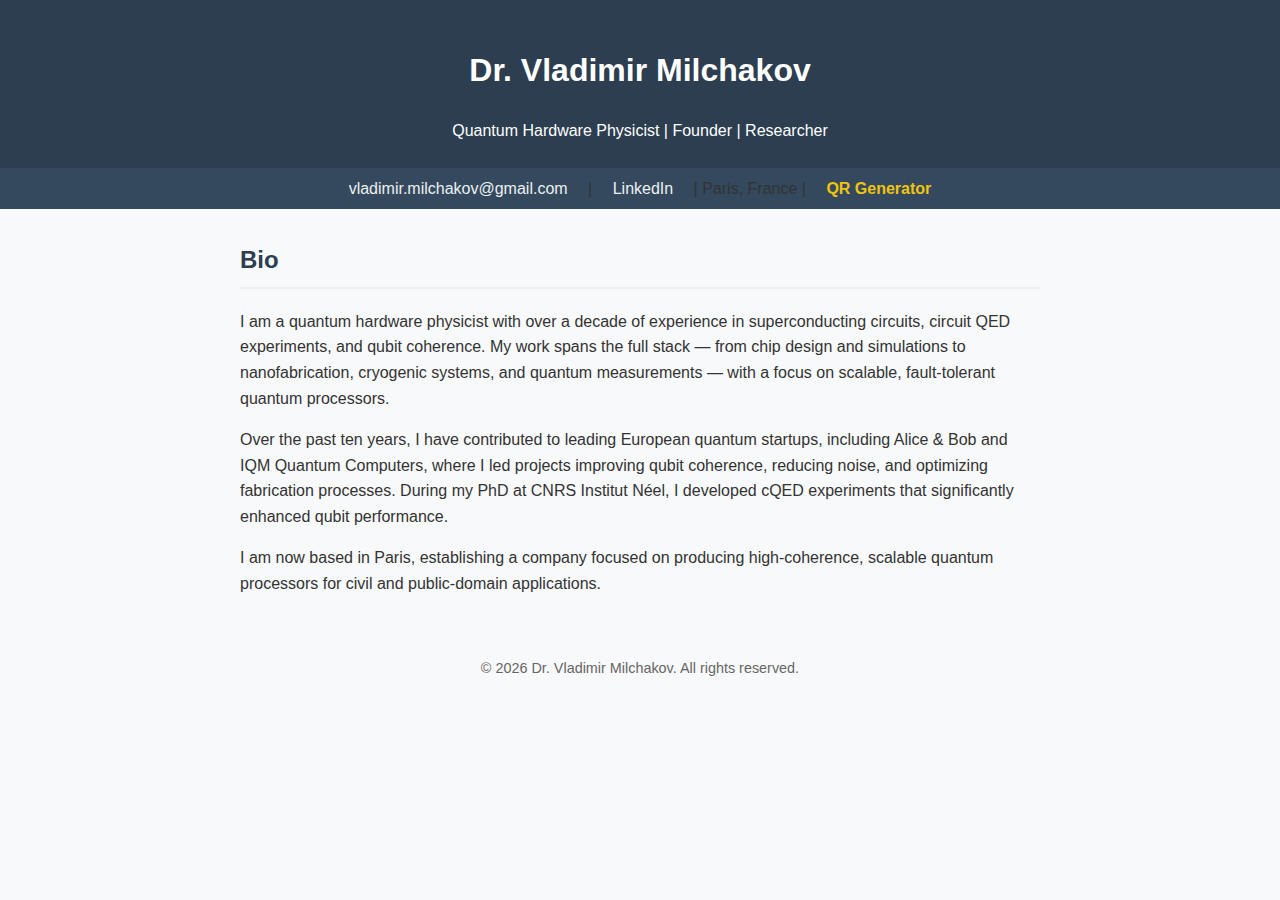
<file: index.html>
<!DOCTYPE html>
<html lang="en">
<head>
  <meta charset="UTF-8">
  <meta name="viewport" content="width=device-width, initial-scale=1.0">
  <title>Dr. Vladimir Milchakov - Personal Site</title>
  <style>
    body {
      margin: 0;
      font-family: Arial, sans-serif;
      background-color: #f8f9fa;
      color: #333;
      line-height: 1.6;
    }
    header {
      background-color: #2c3e50;
      color: white;
      text-align: center;
      padding: 1.5em 0 0.5em;
    }
    .contact-bar {
      background-color: #34495e;
      text-align: center;
      padding: 0.5em 0;
    }
    .contact-bar a {
      color: #ecf0f1;
      text-decoration: none;
      margin: 0 1em;
    }
    .contact-bar a:hover {
      text-decoration: underline;
    }
    main {
      max-width: 800px;
      margin: 2em auto;
      padding: 0 1em;
    }
    h2 {
      color: #2c3e50;
      border-bottom: 2px solid #eee;
      padding-bottom: 0.3em;
    }
    footer {
      text-align: center;
      padding: 1em 0;
      font-size: 0.9em;
      color: #666;
    }
  </style>
</head>
<body>
  <header>
    <h1>Dr. Vladimir Milchakov</h1>
    <p>Quantum Hardware Physicist | Founder | Researcher</p>
  </header>


  <div class="contact-bar">
    <a href="mailto:vladimir.milchakov@gmail.com">vladimir.milchakov@gmail.com</a> |
    <a href="https://www.linkedin.com/in/vladqc/">LinkedIn</a> |
    <span>Paris, France</span> |
    <a href="qr-gen.html" style="font-weight: bold; color: #f1c40f;">QR Generator</a>
  </div>

  <main>
    <h2>Bio</h2>
    <p>
      I am a quantum hardware physicist with over a decade of experience in superconducting circuits,
      circuit QED experiments, and qubit coherence. My work spans the full stack — from chip design 
      and simulations to nanofabrication, cryogenic systems, and quantum measurements — with a focus 
      on scalable, fault-tolerant quantum processors.
    </p>
    <p>
      Over the past ten years, I have contributed to leading European quantum startups, including Alice & Bob 
      and IQM Quantum Computers, where I led projects improving qubit coherence, reducing noise, and 
      optimizing fabrication processes. During my PhD at CNRS Institut Néel, I developed cQED experiments 
      that significantly enhanced qubit performance.
    </p>
    <p>
      I am now based in Paris, establishing a company focused on producing high-coherence, 
      scalable quantum processors for civil and public-domain applications.
    </p>
  </main>

  <footer>
    <p>© 2026 Dr. Vladimir Milchakov. All rights reserved.</p>
  </footer>

</body>
</html>
</file>
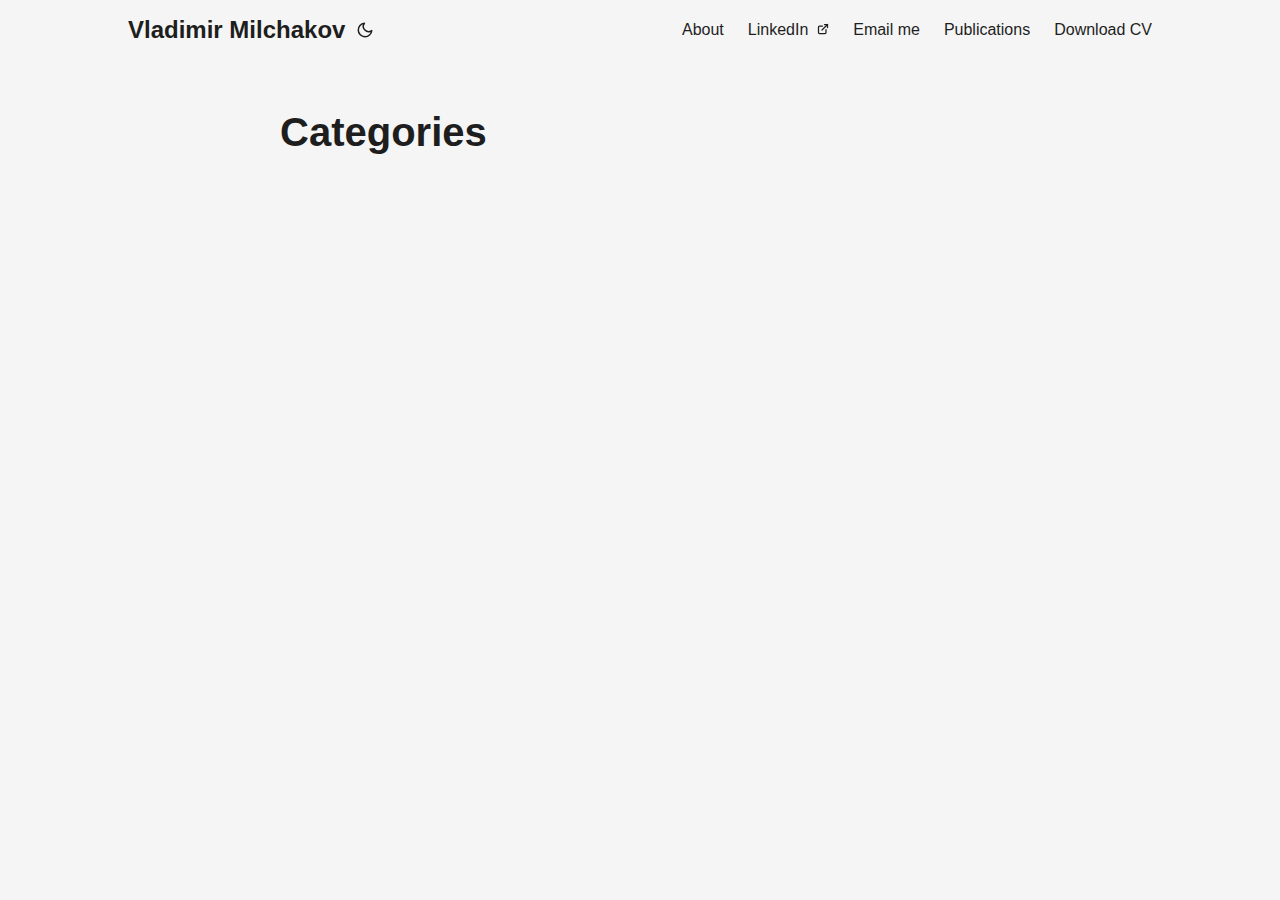
<file: categories/index.html>
<!doctype html><html lang=en dir=auto data-theme=auto><head><meta charset=utf-8><meta http-equiv=X-UA-Compatible content="IE=edge"><meta name=viewport content="width=device-width,initial-scale=1,shrink-to-fit=no"><meta name=robots content="index, follow"><title>Categories | Vladimir Milchakov</title><meta name=keywords content><meta name=description content="Quantum hardware engineer and founder working on superconducting quantum processors."><meta name=author content="Vladimir Milchakov"><link rel=canonical href=https://vladimirmilchakov.com/categories/><link crossorigin=anonymous href=/assets/css/stylesheet.css rel="preload stylesheet" as=style><link rel=icon href=https://vladimirmilchakov.com/favicon.ico><link rel=icon type=image/png sizes=16x16 href=https://vladimirmilchakov.com/favicon-16x16.png><link rel=icon type=image/png sizes=32x32 href=https://vladimirmilchakov.com/favicon-32x32.png><link rel=apple-touch-icon href=https://vladimirmilchakov.com/apple-touch-icon.png><link rel=mask-icon href=https://vladimirmilchakov.com/safari-pinned-tab.svg><meta name=theme-color content="#2e2e33"><meta name=msapplication-TileColor content="#2e2e33"><link rel=alternate type=application/rss+xml href=https://vladimirmilchakov.com/categories/index.xml title=rss><link rel=alternate hreflang=en href=https://vladimirmilchakov.com/categories/><noscript><style>#theme-toggle,.top-link{display:none}</style><style>@media(prefers-color-scheme:dark){:root{--theme:rgb(29, 30, 32);--entry:rgb(46, 46, 51);--primary:rgb(218, 218, 219);--secondary:rgb(155, 156, 157);--tertiary:rgb(65, 66, 68);--content:rgb(196, 196, 197);--code-block-bg:rgb(46, 46, 51);--code-bg:rgb(55, 56, 62);--border:rgb(51, 51, 51);color-scheme:dark}.list{background:var(--theme)}.toc{background:var(--entry)}}@media(prefers-color-scheme:light){.list::-webkit-scrollbar-thumb{border-color:var(--code-bg)}}</style></noscript><script>localStorage.getItem("pref-theme")==="dark"?document.querySelector("html").dataset.theme="dark":localStorage.getItem("pref-theme")==="light"?document.querySelector("html").dataset.theme="light":window.matchMedia("(prefers-color-scheme: dark)").matches?document.querySelector("html").dataset.theme="dark":document.querySelector("html").dataset.theme="light"</script><meta property="og:url" content="https://vladimirmilchakov.com/categories/"><meta property="og:site_name" content="Vladimir Milchakov"><meta property="og:title" content="Categories"><meta property="og:description" content="Quantum hardware engineer and founder working on superconducting quantum processors."><meta property="og:locale" content="en-us"><meta property="og:type" content="website"><meta property="og:image" content="https://vladimirmilchakov.com/images/Vladimir%20Milchakov%20portrait.jpg"><meta name=twitter:card content="summary_large_image"><meta name=twitter:image content="https://vladimirmilchakov.com/images/Vladimir%20Milchakov%20portrait.jpg"><meta name=twitter:title content="Categories"><meta name=twitter:description content="Quantum hardware engineer and founder working on superconducting quantum processors."></head><body class=list id=top><header class=header><nav class=nav><div class=logo><a href=https://vladimirmilchakov.com/ accesskey=h title="Vladimir Milchakov (Alt + H)">Vladimir Milchakov</a><div class=logo-switches><button id=theme-toggle accesskey=t title="(Alt + T)" aria-label="Toggle theme">
<svg id="moon" width="24" height="18" viewBox="0 0 24 24" fill="none" stroke="currentColor" stroke-width="2" stroke-linecap="round" stroke-linejoin="round"><path d="M21 12.79A9 9 0 1111.21 3 7 7 0 0021 12.79z"/></svg>
<svg id="sun" width="24" height="18" viewBox="0 0 24 24" fill="none" stroke="currentColor" stroke-width="2" stroke-linecap="round" stroke-linejoin="round"><circle cx="12" cy="12" r="5"/><line x1="12" y1="1" x2="12" y2="3"/><line x1="12" y1="21" x2="12" y2="23"/><line x1="4.22" y1="4.22" x2="5.64" y2="5.64"/><line x1="18.36" y1="18.36" x2="19.78" y2="19.78"/><line x1="1" y1="12" x2="3" y2="12"/><line x1="21" y1="12" x2="23" y2="12"/><line x1="4.22" y1="19.78" x2="5.64" y2="18.36"/><line x1="18.36" y1="5.64" x2="19.78" y2="4.22"/></svg></button></div></div><ul id=menu><li><a href=https://vladimirmilchakov.com/ title=About><span>About</span></a></li><li><a href=https://www.linkedin.com/in/vladqc/ title=LinkedIn><span>LinkedIn</span>&nbsp;
<svg fill="none" shape-rendering="geometricPrecision" stroke="currentColor" stroke-linecap="round" stroke-linejoin="round" stroke-width="2.5" viewBox="0 0 24 24" height="12" width="12"><path d="M18 13v6a2 2 0 01-2 2H5a2 2 0 01-2-2V8a2 2 0 012-2h6"/><path d="M15 3h6v6"/><path d="M10 14 21 3"/></svg></a></li><li><a href=mailto:vladimir.milchakov@gmail.com title="Email me"><span>Email me</span></a></li><li><a href=https://vladimirmilchakov.com/publications/ title=Publications><span>Publications</span></a></li><li><a href=https://vladimirmilchakov.com/files/cv_milchakov.pdf title="Download CV"><span>Download CV</span></a></li></ul></nav></header><main class=main><header class=page-header><h1>Categories</h1></header><ul class=terms-tags></ul></main><a href=#top aria-label="go to top" title="Go to Top (Alt + G)" class=top-link id=top-link accesskey=g><svg viewBox="0 0 12 6" fill="currentColor"><path d="M12 6H0l6-6z"/></svg>
</a><script>let menu=document.getElementById("menu");if(menu){const e=localStorage.getItem("menu-scroll-position");e&&(menu.scrollLeft=parseInt(e,10)),menu.onscroll=function(){localStorage.setItem("menu-scroll-position",menu.scrollLeft)}}document.querySelectorAll('a[href^="#"]').forEach(e=>{e.addEventListener("click",function(e){e.preventDefault();var t=this.getAttribute("href").substr(1);window.matchMedia("(prefers-reduced-motion: reduce)").matches?document.querySelector(`[id='${decodeURIComponent(t)}']`).scrollIntoView():document.querySelector(`[id='${decodeURIComponent(t)}']`).scrollIntoView({behavior:"smooth"}),t==="top"?history.replaceState(null,null," "):history.pushState(null,null,`#${t}`)})})</script><script>var mybutton=document.getElementById("top-link");window.onscroll=function(){document.body.scrollTop>800||document.documentElement.scrollTop>800?(mybutton.style.visibility="visible",mybutton.style.opacity="1"):(mybutton.style.visibility="hidden",mybutton.style.opacity="0")}</script><script>document.getElementById("theme-toggle").addEventListener("click",()=>{const e=document.querySelector("html");e.dataset.theme==="dark"?(e.dataset.theme="light",localStorage.setItem("pref-theme","light")):(e.dataset.theme="dark",localStorage.setItem("pref-theme","dark"))})</script></body></html>
</file>
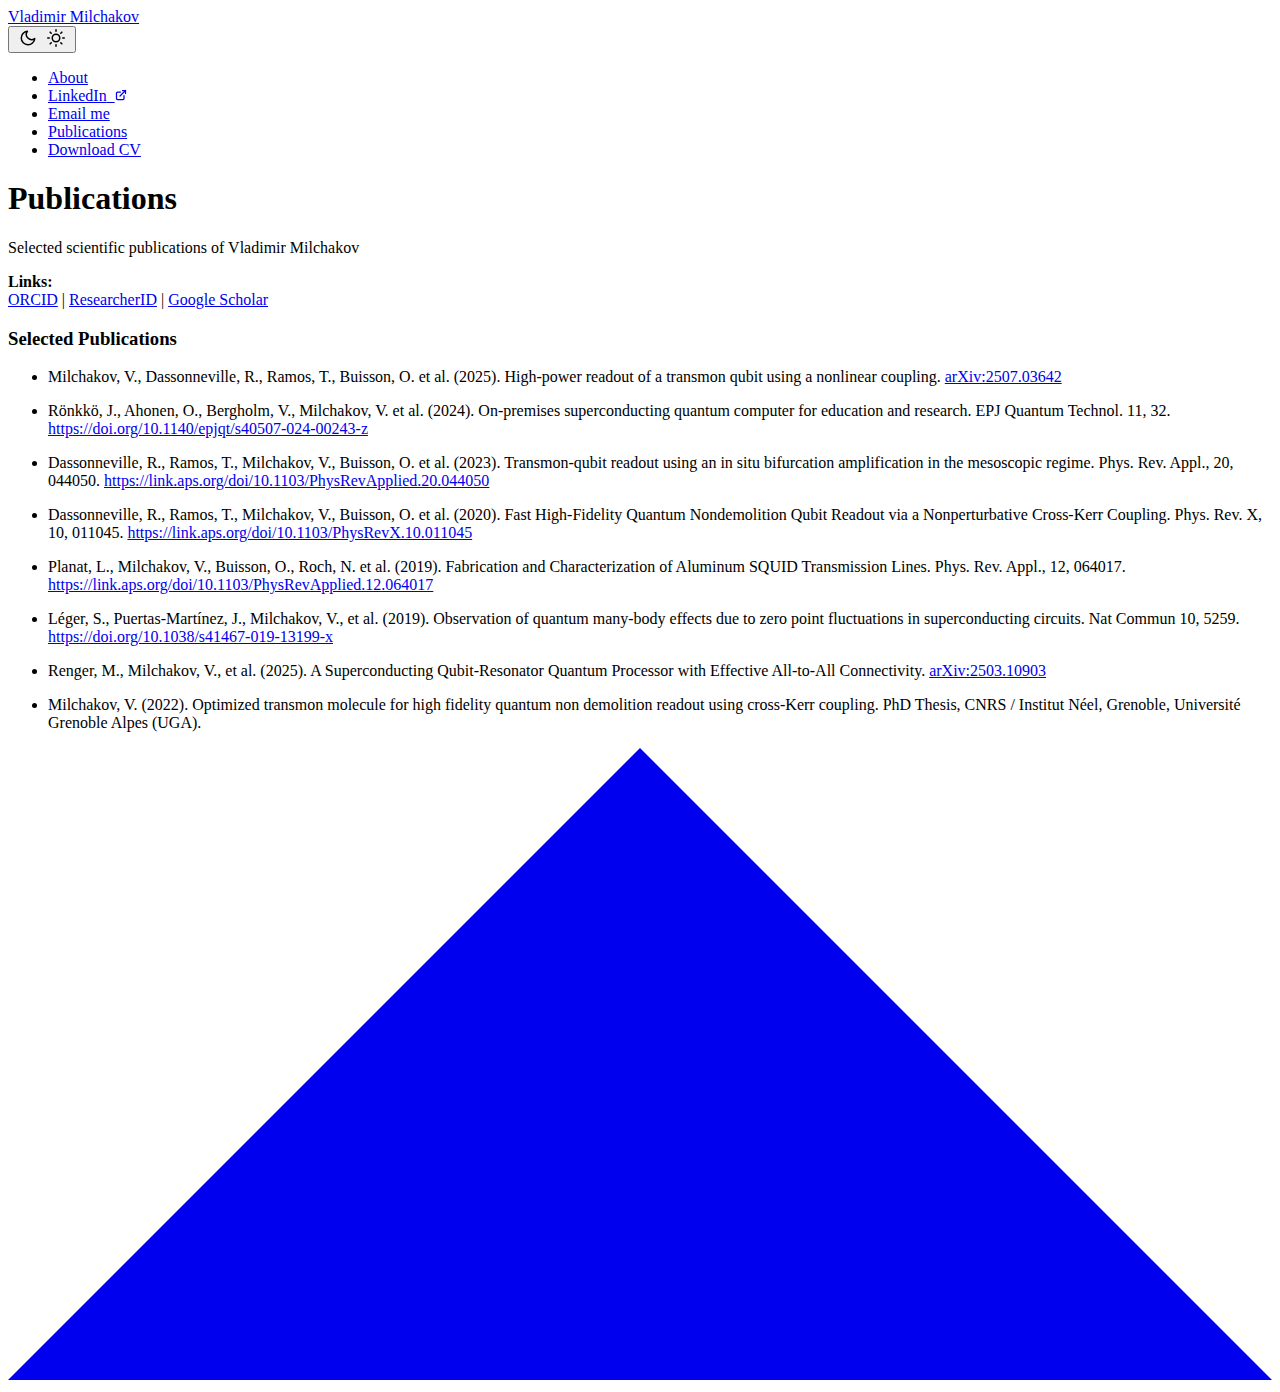
<file: publications/index.html>
<!doctype html><html lang=en dir=auto data-theme=auto><head><meta charset=utf-8><meta http-equiv=X-UA-Compatible content="IE=edge"><meta name=viewport content="width=device-width,initial-scale=1,shrink-to-fit=no"><meta name=robots content="index, follow"><title>Publications | Vladimir Milchakov</title><meta name=keywords content><meta name=description content="Selected scientific publications of Vladimir Milchakov"><meta name=author content="Vladimir Milchakov"><link rel=canonical href=https://vladimirmilchakov.com/publications/><link crossorigin=anonymous href=/assets/css/stylesheet.59b60e8e9aa50711057759afe33d53dd0650560618f72b18214d494541882d23.css integrity="sha256-WbYOjpqlBxEFd1mv4z1T3QZQVgYY9ysYIU1JRUGILSM=" rel="preload stylesheet" as=style><link rel=icon href=https://vladimirmilchakov.com/favicon.ico><link rel=icon type=image/png sizes=16x16 href=https://vladimirmilchakov.com/favicon-16x16.png><link rel=icon type=image/png sizes=32x32 href=https://vladimirmilchakov.com/favicon-32x32.png><link rel=apple-touch-icon href=https://vladimirmilchakov.com/apple-touch-icon.png><link rel=mask-icon href=https://vladimirmilchakov.com/safari-pinned-tab.svg><meta name=theme-color content="#2e2e33"><meta name=msapplication-TileColor content="#2e2e33"><link rel=alternate type=application/rss+xml href=https://vladimirmilchakov.com/publications/index.xml title=rss><link rel=alternate hreflang=en href=https://vladimirmilchakov.com/publications/><noscript><style>#theme-toggle,.top-link{display:none}</style><style>@media(prefers-color-scheme:dark){:root{--theme:rgb(29, 30, 32);--entry:rgb(46, 46, 51);--primary:rgb(218, 218, 219);--secondary:rgb(155, 156, 157);--tertiary:rgb(65, 66, 68);--content:rgb(196, 196, 197);--code-block-bg:rgb(46, 46, 51);--code-bg:rgb(55, 56, 62);--border:rgb(51, 51, 51);color-scheme:dark}.list{background:var(--theme)}.toc{background:var(--entry)}}@media(prefers-color-scheme:light){.list::-webkit-scrollbar-thumb{border-color:var(--code-bg)}}</style></noscript><script>localStorage.getItem("pref-theme")==="dark"?document.querySelector("html").dataset.theme="dark":localStorage.getItem("pref-theme")==="light"?document.querySelector("html").dataset.theme="light":window.matchMedia("(prefers-color-scheme: dark)").matches?document.querySelector("html").dataset.theme="dark":document.querySelector("html").dataset.theme="light"</script><meta property="og:url" content="https://vladimirmilchakov.com/publications/"><meta property="og:site_name" content="Vladimir Milchakov"><meta property="og:title" content="Publications"><meta property="og:description" content="Selected scientific publications of Vladimir Milchakov"><meta property="og:locale" content="en-us"><meta property="og:type" content="website"><meta property="og:image" content="https://vladimirmilchakov.com/images/Vladimir%20Milchakov%20portrait.jpg"><meta name=twitter:card content="summary_large_image"><meta name=twitter:image content="https://vladimirmilchakov.com/images/Vladimir%20Milchakov%20portrait.jpg"><meta name=twitter:title content="Publications"><meta name=twitter:description content="Selected scientific publications of Vladimir Milchakov"><script type=application/ld+json>{"@context":"https://schema.org","@type":"BreadcrumbList","itemListElement":[{"@type":"ListItem","position":1,"name":"Publications","item":"https://vladimirmilchakov.com/publications/"}]}</script></head><body class=list id=top><header class=header><nav class=nav><div class=logo><a href=https://vladimirmilchakov.com/ accesskey=h title="Vladimir Milchakov (Alt + H)">Vladimir Milchakov</a><div class=logo-switches><button id=theme-toggle accesskey=t title="(Alt + T)" aria-label="Toggle theme">
<svg id="moon" width="24" height="18" viewBox="0 0 24 24" fill="none" stroke="currentColor" stroke-width="2" stroke-linecap="round" stroke-linejoin="round"><path d="M21 12.79A9 9 0 1111.21 3 7 7 0 0021 12.79z"/></svg>
<svg id="sun" width="24" height="18" viewBox="0 0 24 24" fill="none" stroke="currentColor" stroke-width="2" stroke-linecap="round" stroke-linejoin="round"><circle cx="12" cy="12" r="5"/><line x1="12" y1="1" x2="12" y2="3"/><line x1="12" y1="21" x2="12" y2="23"/><line x1="4.22" y1="4.22" x2="5.64" y2="5.64"/><line x1="18.36" y1="18.36" x2="19.78" y2="19.78"/><line x1="1" y1="12" x2="3" y2="12"/><line x1="21" y1="12" x2="23" y2="12"/><line x1="4.22" y1="19.78" x2="5.64" y2="18.36"/><line x1="18.36" y1="5.64" x2="19.78" y2="4.22"/></svg></button></div></div><ul id=menu><li><a href=https://vladimirmilchakov.com/ title=About><span>About</span></a></li><li><a href=https://www.linkedin.com/in/vladqc/ title=LinkedIn><span>LinkedIn</span>&nbsp;
<svg fill="none" shape-rendering="geometricPrecision" stroke="currentColor" stroke-linecap="round" stroke-linejoin="round" stroke-width="2.5" viewBox="0 0 24 24" height="12" width="12"><path d="M18 13v6a2 2 0 01-2 2H5a2 2 0 01-2-2V8a2 2 0 012-2h6"/><path d="M15 3h6v6"/><path d="M10 14 21 3"/></svg></a></li><li><a href=mailto:vladimir.milchakov@gmail.com title="Email me"><span>Email me</span></a></li><li><a href=https://vladimirmilchakov.com/publications/ title=Publications><span class=active>Publications</span></a></li><li><a href=https://vladimirmilchakov.com/files/_cv_milchakov.pdf title="Download CV"><span>Download CV</span></a></li></ul></nav></header><main class=main><header class=page-header><h1>Publications</h1><div class=post-description>Selected scientific publications of Vladimir Milchakov</div></header><div class=post-content><p><strong>Links:</strong><br><a href=https://orcid.org/0000-0002-6354-1096>ORCID</a> | <a href=https://www.researchgate.net/profile/Vladimir-Milchakov>ResearcherID</a> | <a href="https://scholar.google.com/citations?user=M_3JJSoAAAAJ">Google Scholar</a></p><h3 id=selected-publications>Selected Publications<a hidden class=anchor aria-hidden=true href=#selected-publications>#</a></h3><ul><li><p>Milchakov, V., Dassonneville, R., Ramos, T., Buisson, O. et al. (2025). High-power readout of a transmon qubit using a nonlinear coupling. <a href=https://arxiv.org/abs/2507.03642>arXiv:2507.03642</a></p></li><li><p>Rönkkö, J., Ahonen, O., Bergholm, V., Milchakov, V. et al. (2024). On-premises superconducting quantum computer for education and research. EPJ Quantum Technol. 11, 32. <a href=https://doi.org/10.1140/epjqt/s40507-024-00243-z>https://doi.org/10.1140/epjqt/s40507-024-00243-z</a></p></li><li><p>Dassonneville, R., Ramos, T., Milchakov, V., Buisson, O. et al. (2023). Transmon-qubit readout using an in situ bifurcation amplification in the mesoscopic regime. Phys. Rev. Appl., 20, 044050. <a href=https://link.aps.org/doi/10.1103/PhysRevApplied.20.044050>https://link.aps.org/doi/10.1103/PhysRevApplied.20.044050</a></p></li><li><p>Dassonneville, R., Ramos, T., Milchakov, V., Buisson, O. et al. (2020). Fast High-Fidelity Quantum Nondemolition Qubit Readout via a Nonperturbative Cross-Kerr Coupling. Phys. Rev. X, 10, 011045. <a href=https://link.aps.org/doi/10.1103/PhysRevX.10.011045>https://link.aps.org/doi/10.1103/PhysRevX.10.011045</a></p></li><li><p>Planat, L., Milchakov, V., Buisson, O., Roch, N. et al. (2019). Fabrication and Characterization of Aluminum SQUID Transmission Lines. Phys. Rev. Appl., 12, 064017. <a href=https://link.aps.org/doi/10.1103/PhysRevApplied.12.064017>https://link.aps.org/doi/10.1103/PhysRevApplied.12.064017</a></p></li><li><p>Léger, S., Puertas-Martínez, J., Milchakov, V., et al. (2019). Observation of quantum many-body effects due to zero point fluctuations in superconducting circuits. Nat Commun 10, 5259. <a href=https://doi.org/10.1038/s41467-019-13199-x>https://doi.org/10.1038/s41467-019-13199-x</a></p></li><li><p>Renger, M., Milchakov, V., et al. (2025). A Superconducting Qubit-Resonator Quantum Processor with Effective All-to-All Connectivity. <a href=https://arxiv.org/abs/2503.10903>arXiv:2503.10903</a></p></li><li><p>Milchakov, V. (2022). Optimized transmon molecule for high fidelity quantum non demolition readout using cross-Kerr coupling. PhD Thesis, CNRS / Institut Néel, Grenoble, Université Grenoble Alpes (UGA).</p></li></ul></div></main><a href=#top aria-label="go to top" title="Go to Top (Alt + G)" class=top-link id=top-link accesskey=g><svg viewBox="0 0 12 6" fill="currentColor"><path d="M12 6H0l6-6z"/></svg>
</a><script>let menu=document.getElementById("menu");if(menu){const e=localStorage.getItem("menu-scroll-position");e&&(menu.scrollLeft=parseInt(e,10)),menu.onscroll=function(){localStorage.setItem("menu-scroll-position",menu.scrollLeft)}}document.querySelectorAll('a[href^="#"]').forEach(e=>{e.addEventListener("click",function(e){e.preventDefault();var t=this.getAttribute("href").substr(1);window.matchMedia("(prefers-reduced-motion: reduce)").matches?document.querySelector(`[id='${decodeURIComponent(t)}']`).scrollIntoView():document.querySelector(`[id='${decodeURIComponent(t)}']`).scrollIntoView({behavior:"smooth"}),t==="top"?history.replaceState(null,null," "):history.pushState(null,null,`#${t}`)})})</script><script>var mybutton=document.getElementById("top-link");window.onscroll=function(){document.body.scrollTop>800||document.documentElement.scrollTop>800?(mybutton.style.visibility="visible",mybutton.style.opacity="1"):(mybutton.style.visibility="hidden",mybutton.style.opacity="0")}</script><script>document.getElementById("theme-toggle").addEventListener("click",()=>{const e=document.querySelector("html");e.dataset.theme==="dark"?(e.dataset.theme="light",localStorage.setItem("pref-theme","light")):(e.dataset.theme="dark",localStorage.setItem("pref-theme","dark"))})</script></body></html>
</file>
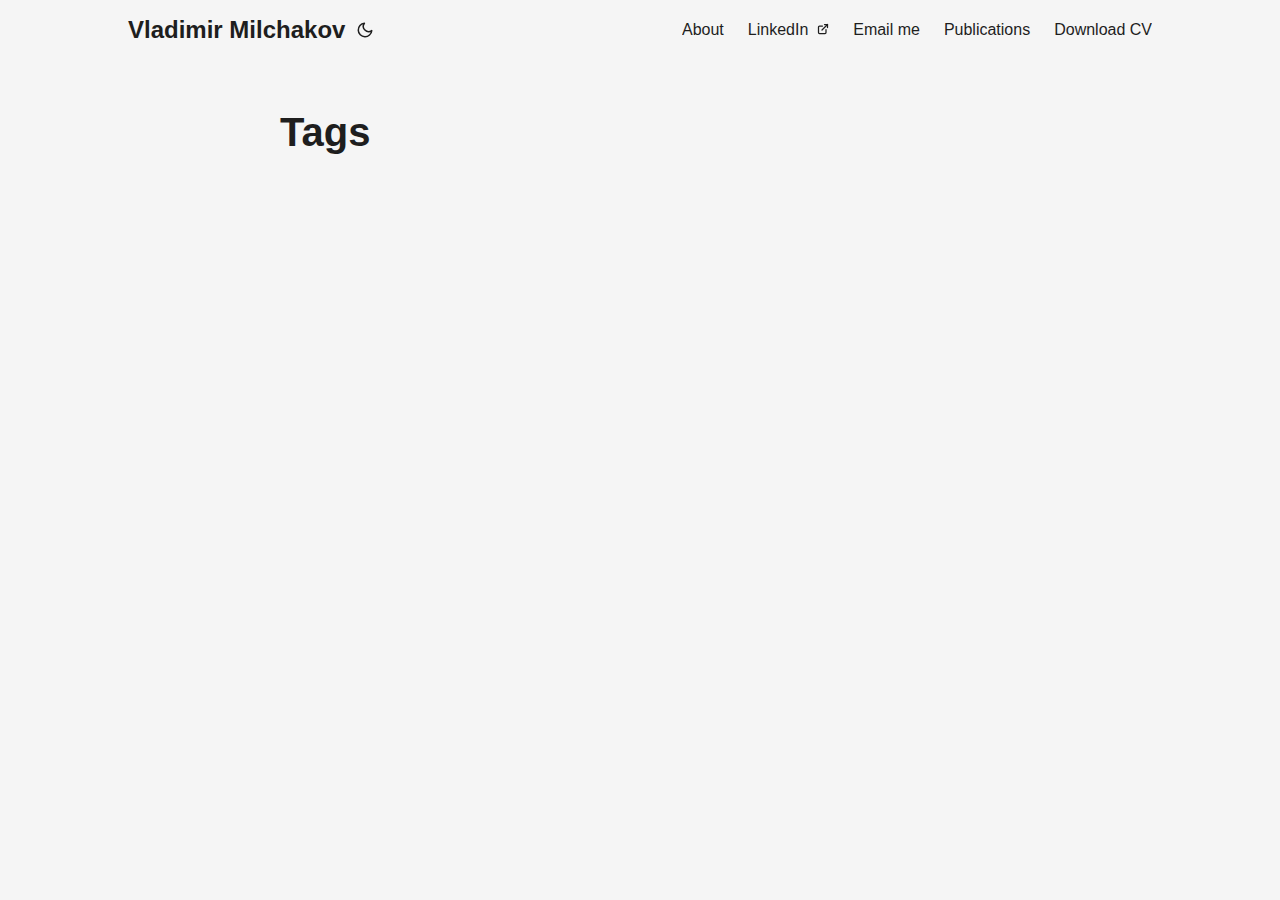
<file: tags/index.html>
<!doctype html><html lang=en dir=auto data-theme=auto><head><meta charset=utf-8><meta http-equiv=X-UA-Compatible content="IE=edge"><meta name=viewport content="width=device-width,initial-scale=1,shrink-to-fit=no"><meta name=robots content="index, follow"><title>Tags | Vladimir Milchakov</title><meta name=keywords content><meta name=description content="Quantum hardware engineer and founder working on superconducting quantum processors."><meta name=author content="Vladimir Milchakov"><link rel=canonical href=https://vladimirmilchakov.com/tags/><link crossorigin=anonymous href=/assets/css/stylesheet.css rel="preload stylesheet" as=style><link rel=icon href=https://vladimirmilchakov.com/favicon.ico><link rel=icon type=image/png sizes=16x16 href=https://vladimirmilchakov.com/favicon-16x16.png><link rel=icon type=image/png sizes=32x32 href=https://vladimirmilchakov.com/favicon-32x32.png><link rel=apple-touch-icon href=https://vladimirmilchakov.com/apple-touch-icon.png><link rel=mask-icon href=https://vladimirmilchakov.com/safari-pinned-tab.svg><meta name=theme-color content="#2e2e33"><meta name=msapplication-TileColor content="#2e2e33"><link rel=alternate type=application/rss+xml href=https://vladimirmilchakov.com/tags/index.xml title=rss><link rel=alternate hreflang=en href=https://vladimirmilchakov.com/tags/><noscript><style>#theme-toggle,.top-link{display:none}</style><style>@media(prefers-color-scheme:dark){:root{--theme:rgb(29, 30, 32);--entry:rgb(46, 46, 51);--primary:rgb(218, 218, 219);--secondary:rgb(155, 156, 157);--tertiary:rgb(65, 66, 68);--content:rgb(196, 196, 197);--code-block-bg:rgb(46, 46, 51);--code-bg:rgb(55, 56, 62);--border:rgb(51, 51, 51);color-scheme:dark}.list{background:var(--theme)}.toc{background:var(--entry)}}@media(prefers-color-scheme:light){.list::-webkit-scrollbar-thumb{border-color:var(--code-bg)}}</style></noscript><script>localStorage.getItem("pref-theme")==="dark"?document.querySelector("html").dataset.theme="dark":localStorage.getItem("pref-theme")==="light"?document.querySelector("html").dataset.theme="light":window.matchMedia("(prefers-color-scheme: dark)").matches?document.querySelector("html").dataset.theme="dark":document.querySelector("html").dataset.theme="light"</script><meta property="og:url" content="https://vladimirmilchakov.com/tags/"><meta property="og:site_name" content="Vladimir Milchakov"><meta property="og:title" content="Tags"><meta property="og:description" content="Quantum hardware engineer and founder working on superconducting quantum processors."><meta property="og:locale" content="en-us"><meta property="og:type" content="website"><meta property="og:image" content="https://vladimirmilchakov.com/images/Vladimir%20Milchakov%20portrait.jpg"><meta name=twitter:card content="summary_large_image"><meta name=twitter:image content="https://vladimirmilchakov.com/images/Vladimir%20Milchakov%20portrait.jpg"><meta name=twitter:title content="Tags"><meta name=twitter:description content="Quantum hardware engineer and founder working on superconducting quantum processors."></head><body class=list id=top><header class=header><nav class=nav><div class=logo><a href=https://vladimirmilchakov.com/ accesskey=h title="Vladimir Milchakov (Alt + H)">Vladimir Milchakov</a><div class=logo-switches><button id=theme-toggle accesskey=t title="(Alt + T)" aria-label="Toggle theme">
<svg id="moon" width="24" height="18" viewBox="0 0 24 24" fill="none" stroke="currentColor" stroke-width="2" stroke-linecap="round" stroke-linejoin="round"><path d="M21 12.79A9 9 0 1111.21 3 7 7 0 0021 12.79z"/></svg>
<svg id="sun" width="24" height="18" viewBox="0 0 24 24" fill="none" stroke="currentColor" stroke-width="2" stroke-linecap="round" stroke-linejoin="round"><circle cx="12" cy="12" r="5"/><line x1="12" y1="1" x2="12" y2="3"/><line x1="12" y1="21" x2="12" y2="23"/><line x1="4.22" y1="4.22" x2="5.64" y2="5.64"/><line x1="18.36" y1="18.36" x2="19.78" y2="19.78"/><line x1="1" y1="12" x2="3" y2="12"/><line x1="21" y1="12" x2="23" y2="12"/><line x1="4.22" y1="19.78" x2="5.64" y2="18.36"/><line x1="18.36" y1="5.64" x2="19.78" y2="4.22"/></svg></button></div></div><ul id=menu><li><a href=https://vladimirmilchakov.com/ title=About><span>About</span></a></li><li><a href=https://www.linkedin.com/in/vladqc/ title=LinkedIn><span>LinkedIn</span>&nbsp;
<svg fill="none" shape-rendering="geometricPrecision" stroke="currentColor" stroke-linecap="round" stroke-linejoin="round" stroke-width="2.5" viewBox="0 0 24 24" height="12" width="12"><path d="M18 13v6a2 2 0 01-2 2H5a2 2 0 01-2-2V8a2 2 0 012-2h6"/><path d="M15 3h6v6"/><path d="M10 14 21 3"/></svg></a></li><li><a href=mailto:vladimir.milchakov@gmail.com title="Email me"><span>Email me</span></a></li><li><a href=https://vladimirmilchakov.com/publications/ title=Publications><span>Publications</span></a></li><li><a href=https://vladimirmilchakov.com/files/cv_milchakov.pdf title="Download CV"><span>Download CV</span></a></li></ul></nav></header><main class=main><header class=page-header><h1>Tags</h1></header><ul class=terms-tags></ul></main><a href=#top aria-label="go to top" title="Go to Top (Alt + G)" class=top-link id=top-link accesskey=g><svg viewBox="0 0 12 6" fill="currentColor"><path d="M12 6H0l6-6z"/></svg>
</a><script>let menu=document.getElementById("menu");if(menu){const e=localStorage.getItem("menu-scroll-position");e&&(menu.scrollLeft=parseInt(e,10)),menu.onscroll=function(){localStorage.setItem("menu-scroll-position",menu.scrollLeft)}}document.querySelectorAll('a[href^="#"]').forEach(e=>{e.addEventListener("click",function(e){e.preventDefault();var t=this.getAttribute("href").substr(1);window.matchMedia("(prefers-reduced-motion: reduce)").matches?document.querySelector(`[id='${decodeURIComponent(t)}']`).scrollIntoView():document.querySelector(`[id='${decodeURIComponent(t)}']`).scrollIntoView({behavior:"smooth"}),t==="top"?history.replaceState(null,null," "):history.pushState(null,null,`#${t}`)})})</script><script>var mybutton=document.getElementById("top-link");window.onscroll=function(){document.body.scrollTop>800||document.documentElement.scrollTop>800?(mybutton.style.visibility="visible",mybutton.style.opacity="1"):(mybutton.style.visibility="hidden",mybutton.style.opacity="0")}</script><script>document.getElementById("theme-toggle").addEventListener("click",()=>{const e=document.querySelector("html");e.dataset.theme==="dark"?(e.dataset.theme="light",localStorage.setItem("pref-theme","light")):(e.dataset.theme="dark",localStorage.setItem("pref-theme","dark"))})</script></body></html>
</file>
